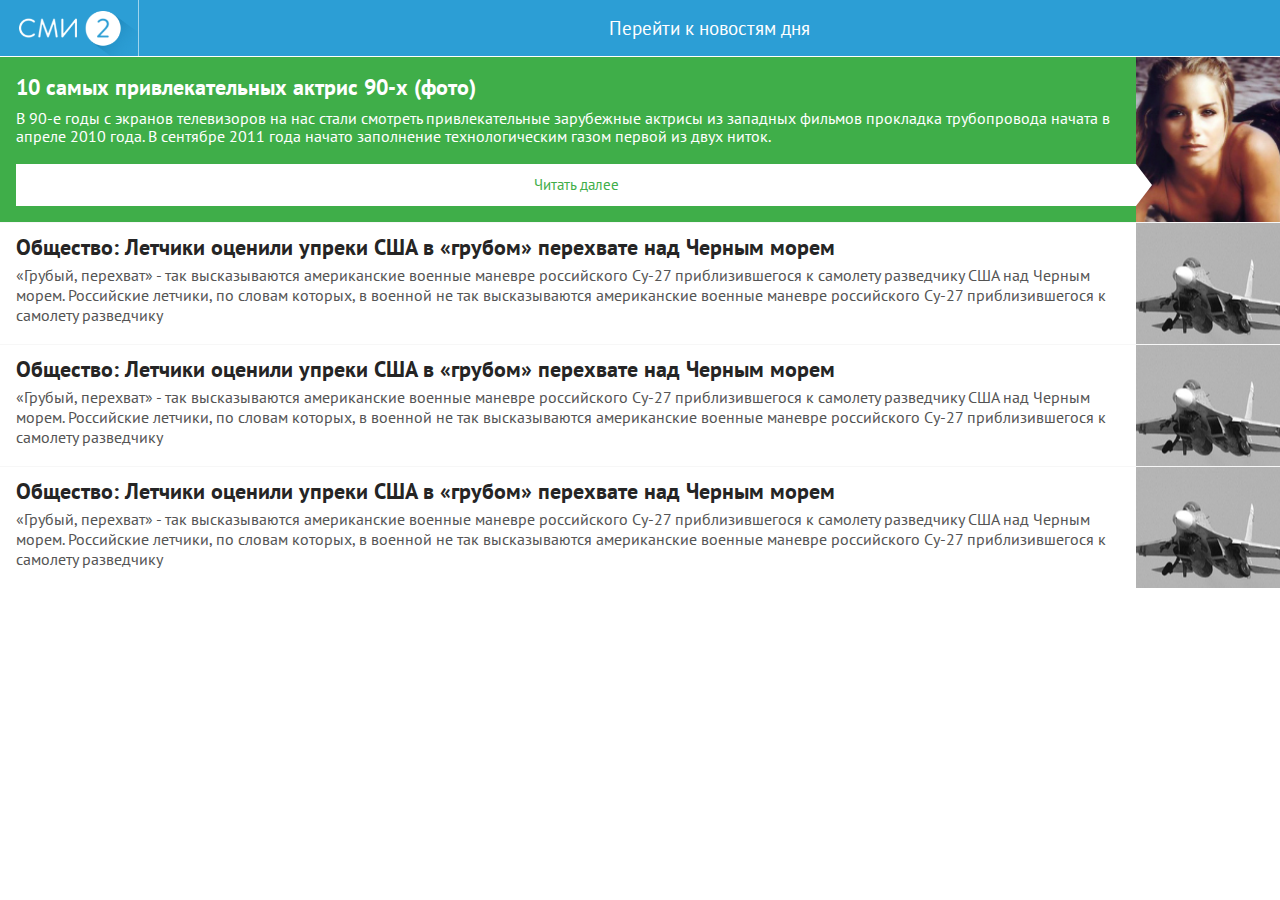
<file: 1/index.html>
<!DOCTYPE html>

<html>
  <head>
    <meta charset="utf-8" />    
    <title>adPreviewMobile</title>  
    <meta name="viewport" content="width=device-width, minimum-scale=1, initial-scale=1, user-scalable=yes" />
    <link rel="icon" href="images/favicon.ico" type="image/x-icon" />    
    <link href='https://fonts.googleapis.com/css?family=PT+Sans:400,700&subset=latin,cyrillic' rel='stylesheet' type='text/css'>        
    <link rel="stylesheet" href="css/styles.css" /> 
  </head>
  
  <!-- <body style="width: 320px;"> -->
  <!-- <body style="width: 375px;"> -->
  <!-- <body style="width: 568px;"> -->
  <!-- <body style="width: 667px;"> -->
  <body>
    <header class="header">
      <a class="logo_area" href="#"><img class="logo" src="images/logo.png" alt="" /></a>

      <a class="day_news_area" href="#">
        <div class="day_news_label">Перейти к новостям дня</div>
      </a>
    </header>

    <div class="news_main">
      <div class="news_main_teaser_area">
        <div class="news_main_title">10 самых привлекательных актрис 90-х (фото)</div>
        <div class="news_main_short_text">В 90-е годы с экранов телевизоров на нас стали смотреть привлекательные зарубежные актрисы из западных фильмов прокладка трубопровода начата в апреле 2010 года. В сентябре 2011 года начато заполнение технологическим газом первой из двух ниток.</div>
        <a class="news_main_more_button" href="#">Читать далее</a>
      </div>

      <div class="news_main_teaser_img_area" style="background: url('uploads/img1.png') center center no-repeat; background-size: cover;"></div>
    </div>

    <div class="news_tape">
      <div class="news">
        <div class="news_teaser_area">
          <div class="news_title">Общество: Летчики оценили упреки США в «грубом» перехвате над Черным морем</div>
          <div class="news_short_text">«Грубый, перехват» - так высказываются американские военные маневре российского Су-27 приблизившегося к самолету разведчику США над Черным морем. Российские летчики, по словам которых, в военной не так высказываются американские военные маневре российского Су-27 приблизившегося к самолету разведчику</div>
        </div>

        <div class="news_teaser_img_area" style="background: url('uploads/img2.png') center center no-repeat; background-size: cover;"></div>
      </div>

      <div class="news">
        <div class="news_teaser_area">
          <div class="news_title">Общество: Летчики оценили упреки США в «грубом» перехвате над Черным морем</div>
          <div class="news_short_text">«Грубый, перехват» - так высказываются американские военные маневре российского Су-27 приблизившегося к самолету разведчику США над Черным морем. Российские летчики, по словам которых, в военной не так высказываются американские военные маневре российского Су-27 приблизившегося к самолету разведчику</div>
        </div>

        <div class="news_teaser_img_area" style="background: url('uploads/img2.png') center center no-repeat; background-size: cover;"></div>
      </div>

      <div class="news">
        <div class="news_teaser_area">
          <div class="news_title">Общество: Летчики оценили упреки США в «грубом» перехвате над Черным морем</div>
          <div class="news_short_text">«Грубый, перехват» - так высказываются американские военные маневре российского Су-27 приблизившегося к самолету разведчику США над Черным морем. Российские летчики, по словам которых, в военной не так высказываются американские военные маневре российского Су-27 приблизившегося к самолету разведчику</div>
        </div>

        <div class="news_teaser_img_area" style="background: url('uploads/img2.png') center center no-repeat; background-size: cover;"></div>
      </div>

    </div>

    <!-- jquery -->
    <script src='js/jquery/jquery.2.min.js'></script>    

    <!-- autoellipsis -->
    <script src="js/autoellipsis/autoellipsis.js"></script>

    <script>
      $(document).ready(function() {
        // auto height main_news img
        var mainNewsHeight = $('.news_main').height();
        $('.news_main_teaser_img_area').css({
          minHeight: (mainNewsHeight + 10) + 'px'
        });

        // auto height news imgs
        var newsArr = $('.news');
        newsArr.each(function(i) {
          var heightNewsContainer = $(this).height(), 
              imgElement = $(this).find('.news_teaser_img_area');

          imgElement.css({
            minHeight: (heightNewsContainer + 10) + 'px'
          });
        });

        // autoellipsis
        $(document).ready(function() {
          $('.news_main_title, .news_main_short_text').ellipsis();
          $('.news_title, .news_short_text').ellipsis();
        });        
      });
    </script>       
  </body>
</html>
</file>
<file: 1/css/styles.css>
/*
INFO: 
  project: adPreviewMobile
  browsers: only mobile browsers
  width: min 320px(iphone5 vertical)
  columns: 1
  markup: 
  use: 
  desc: simply adpreview
  version 1
*/  

/********************************************************************************************** COMMON_STYLES */
html, body, div, h1, h2, h3, h4, h5, h6, a, a img, p, ul, ol, li, span, fieldset , form, dl, dd, dt, table, tr, td, img{ 
  border: none;
  margin: 0; 
  outline: none;  
  padding: 0;
  /*overflow: hidden;*/
}

html{
  height:100%;  
}

body{ 
  height:100%;  
  margin: 0 auto;
} 

ul{
  list-style-type: none;
}

input[type="text"]:focus, input[type="password"]:focus, textarea:focus { outline: none; }

textarea{
  resize: none;
}

.clearfix:after {
  visibility: hidden;
  display: block;
  font-size: 0;
  content: " ";
  clear: both;
  height: 0;
  zoom:1;
}

.clear{
  clear: both;
} 
  
.hide{
  display: none;
}

input::-webkit-input-placeholder {
  color: #0096ef;
}

input:-moz-placeholder {
  color: #0096ef;
}

/********************************************************************************************* GLOBAL_layout */

/********************************************************************************************* header */
/* 667 horiz iphone6 */  
.header{
  background: #2c9ed5;
  border-bottom: 1px solid #fff;
  position: relative;  
  overflow: hidden;
}

  .logo_area{
    position: absolute;
    display: block;
    left: 0;
    top: 0;
    width: 138px;
    height: 56px;
    overflow: hidden;
  }

    .logo{
      position: absolute;
      right: 0;
      bottom: 0;
      display: block;
      width: 119px;     
    }

  .day_news_area{
    margin-left: 138px;
    border-left: 1px solid #9fd4ed;
    height: 56px;
    display: block;
    overflow: hidden;

    text-decoration: none;
    color: #fff;
    font-family: 'PT Sans', sans-serif;
    font-size: 19px;   
    text-align: center;   
    line-height: 56px;
  }

    .day_news_label{
      padding: 0px 5px 0;

    }

/* 568 horiz iphone5 */    
@media (max-width: 568px) {
  .logo_area{
    width: 100px;
    height: 41px;
  }

  .logo{
    width: 87px;     
  }

  .day_news_area{
    margin-left: 100px;
    height: 41px;

    font-size: 14px;    
    line-height: 41px;
  }

}

/* 375 vert iphone6 */    
@media (max-width: 375px) {
  .logo_area{
    width: 117px;
    height: 47px;
  }

  .logo{
    width: 100px;     
  }

  .day_news_area{
    margin-left: 117px;
    height: 47px;

    font-size: 16px;    
    line-height: 47px;
  }

}

/* 320 vert iphone5 */    
@media (max-width: 320px) {
  .logo{
    width: 101px;     
  }
}

/********************************************************************************************* news_main */
/* 667 horiz iphone6 */  
.news_main{
  position: relative;
  background: #3fae49;
  overflow: hidden;
}

  .news_main_teaser_area{
    padding: 16px 144px 0 16px;  
    position: relative;
    z-index: 100;  
    overflow: hidden;

    color: #fff;
    font-family: 'PT Sans', sans-serif;        
  }

    .news_main_teaser_area .news_main_title{
      font-weight: bold;
      font-size: 22px;  

      margin-bottom: 8px;
      overflow: hidden;
      max-height: 28px;
    }

    .news_main_teaser_area .news_main_short_text{
      font-weight: normal;
      line-height: 18px;

      margin-bottom: 19px;
      overflow: hidden;
      max-height: 36px;
    }

    .news_main_teaser_area .news_main_more_button:after{
      position: absolute;
      z-index: 100;
      right: -53px;
      top: 0px;
      width: 16px;
      height: 0px;
      border: 21px solid transparent; 
      border-left: 16px solid #fff; 

      content: '';
    }

    .news_main_teaser_area .news_main_more_button{
      background: #fff;
      margin-bottom: 16px;
      height: 42px;
      position: relative;
      display: block;
      cursor: pointer;

      color: #3fae49;
      line-height: 42px;
      font-size: 15px; 
      text-align: center;   
      text-decoration: none;   
    }

  .news_main_teaser_img_area{
    width: 144px;
    min-height: 170px;
    position: absolute;
    z-index: 10;
    top: 0;
    right: 0;
    overflow: hidden;
  }      

/* 568 horiz iphone5 */  
@media (max-width: 568px) {
  .news_main_teaser_area{
    padding: 14px 105px 0 13px;  
  }

    .news_main_teaser_area .news_main_title{
      font-size: 15px;  

      margin-bottom: 3px;
      max-height: 19px;
    }  

    .news_main_teaser_area .news_main_short_text{
      font-size: 12px;
      line-height: 16px;

      margin-bottom: 10px;
      max-height: 32px;
    }    

    .news_main_teaser_area .news_main_more_button:after{
      right: -47px;
      border: 15px solid transparent; 
      border-left: 16px solid #fff; 
    }

    .news_main_teaser_area .news_main_more_button{
      margin-bottom: 13px;
      height: 30px;
      position: relative;

      line-height: 30px;
      font-size: 15px;  
    }

  .news_main_teaser_img_area{
    width: 105px;
    min-height: 155px;
  } 
}

/* 375 vert iphone6 */   
@media (max-width: 375px) {
  .news_main_teaser_area{
    padding: 14px 123px 0 13px;  
  }

    .news_main_teaser_area .news_main_title{
      font-size: 20px;
      line-height: 24px;

      margin-bottom: 7px;
      max-height: 75px;
    }  

    .news_main_teaser_area .news_main_short_text{
      display: none;
    }    

    .news_main_teaser_area .news_main_more_button:after{
      right: -50px;
      border: 18px solid transparent; 
      border-left: 16px solid #fff; 
    }

    .news_main_teaser_area .news_main_more_button{
      margin-bottom: 14px;
      height: 36px;
      position: relative;

      line-height: 36px;
      font-size: 15px;  
    }

  .news_main_teaser_img_area{
    width: 123px;
    min-height: 155px;
  } 
}

/* 320 vert iphone5 */    
@media (max-width: 320px) {
  .news_main_teaser_area{
    padding: 16px 123px 0 13px;  
  }

    .news_main_teaser_area .news_main_title{
      font-size: 19px;
      line-height: 23px;

      margin-bottom: 9px;
      max-height: 69px;
    }  

  .news_main_teaser_area .news_main_more_button {
      margin-bottom: 14px;
  }     

  .news_main_teaser_img_area{
    min-height: 150px;
  }   
}


/********************************************************************************************* news */
/* 667 horiz iphone6 */  
.news{
  position: relative;
  background: #fff;
  overflow: hidden;
}

  .news_teaser_area{
    padding: 12px 154px 0 16px;  
    position: relative;
    z-index: 100;  
    overflow: hidden;
    border-top: 1px solid #f7f7f7;

    color: #252525;
    font-family: 'PT Sans', sans-serif;        
  }

    .news_title{
      font-weight: bold;
      font-size: 22px;  
      line-height: 25px;

      margin-bottom: 5px;
      overflow: hidden;
      max-height: 56px;
    }

    .news_short_text{
      font-weight: normal;
      line-height: 20px;
      color: #545454;
      font-size: 16px;

      margin-bottom: 19px;
      overflow: hidden;
      max-height: 80px;
    }

  .news_teaser_img_area{
    width: 144px;
    min-height: 170px;
    position: absolute;
    z-index: 10;
    top: 0;
    right: 0;
    overflow: hidden;
  } 

/* 568 horiz iphone5 */    
@media (max-width: 568px) {
    .news_teaser_area{
      padding: 9px 115px 0 16px;        
    }

      .news_title{
        line-height: 16px;
        font-size: 18px;  

        margin-bottom: 5px;
        max-height: 56px;
      }

      .news_short_text{
        line-height: 15px;
        font-size: 12px;

        margin-bottom: 15px;
        max-height: 46px;
      }

    .news_teaser_img_area{
      width: 105px;
      min-height: 114px;
    }   
}

/* 375 vert iphone6 */    
@media (max-width: 375px) {
    .news_teaser_area{
      padding: 9px 143px 0 16px;        
    }

      .news_title{
        line-height: 20px;
        font-size: 15px;  

        margin-bottom: 8px;
        max-height: 60px;
      }

      .news_short_text{
        line-height: 17px;
        font-size: 14px;

        margin-bottom: 15px;
        max-height: 64px;
      }

    .news_teaser_img_area{
      width: 123px;
      min-height: 150px;
    }   
}

/* 375 vert iphone6 */    
@media (max-width: 375px) {

}
</file>
